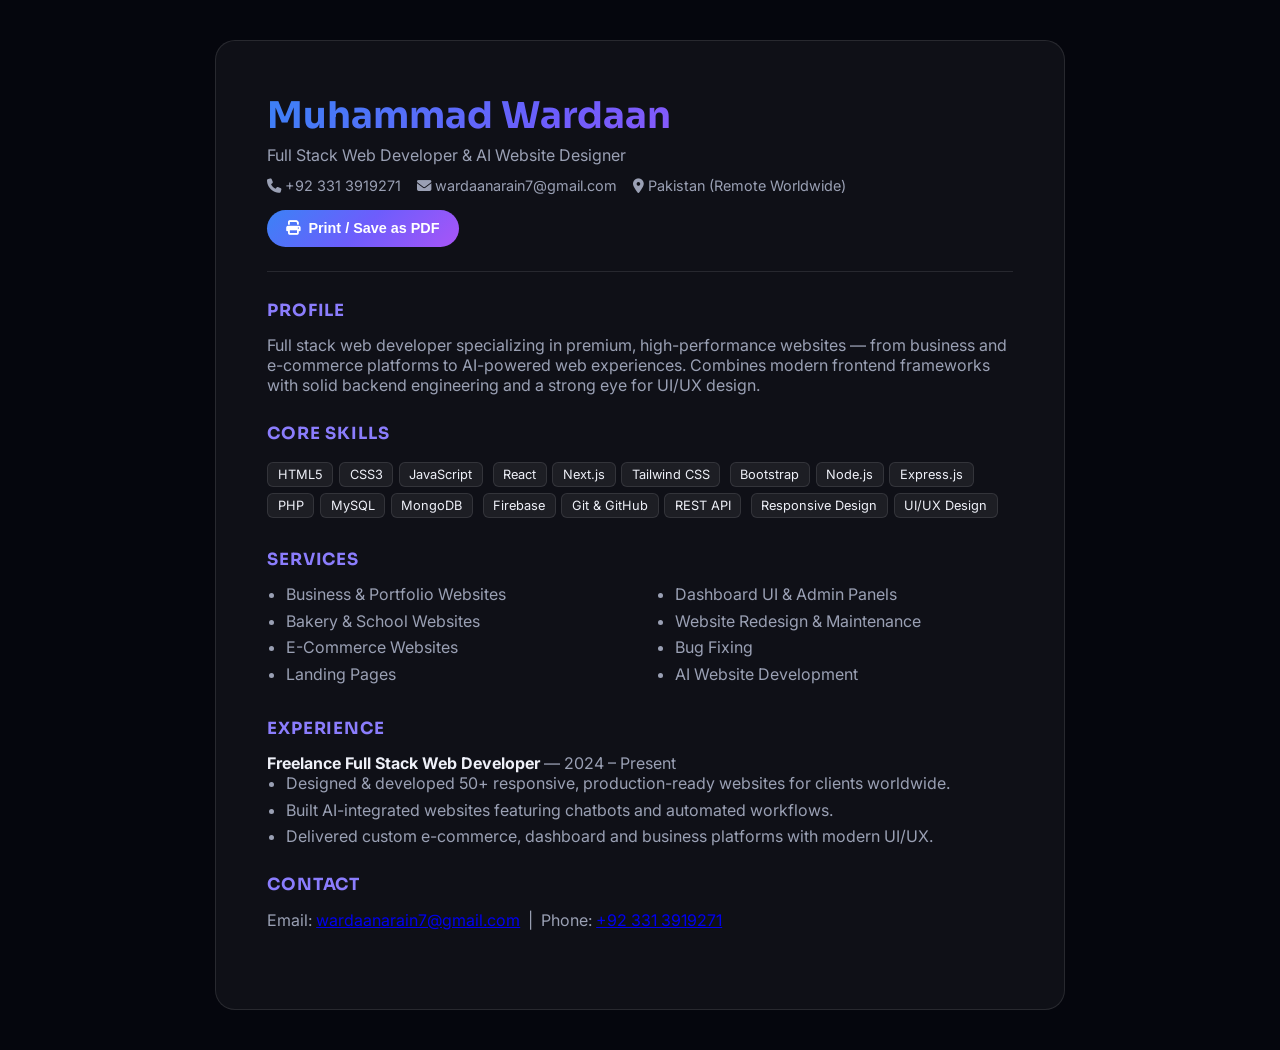
<file: resume.html>
<!DOCTYPE html>
<html lang="en">
<head>
<meta charset="UTF-8" />
<meta name="viewport" content="width=device-width, initial-scale=1.0" />
<title>Muhammad Wardaan — Resume / CV</title>
<meta name="description" content="Resume of Muhammad Wardaan, Full Stack Web Developer & AI Website Designer." />
<link href="https://fonts.googleapis.com/css2?family=Sora:wght@600;700;800&family=Inter:wght@400;500;600&display=swap" rel="stylesheet" />
<link rel="stylesheet" href="https://cdnjs.cloudflare.com/ajax/libs/font-awesome/6.5.1/css/all.min.css" integrity="sha512-DTOQO9RWCH3ppGqcWaEA1BIZOC6xxalwEsw9c2QQeAIftl+Vegovlnee1c9QX4TctnWMn13TZye+giMm8e2LwA==" crossorigin="anonymous" referrerpolicy="no-referrer" />
<style>
  :root{
    --bg:#05060d; --surface:rgba(255,255,255,.045); --border:rgba(255,255,255,.1);
    --text:#eef0f8; --muted:#9aa0b4; --primary:#8b7dfd; --secondary:#3b82f6;
    --gradient:linear-gradient(135deg,#3b82f6,#6d5dfc,#a855f7);
  }
  *{box-sizing:border-box;margin:0;padding:0;}
  body{font-family:'Inter',sans-serif;background:var(--bg);color:var(--text);padding:2.5rem 1.25rem;}
  .sheet{max-width:850px;margin:0 auto;background:var(--surface);border:1px solid var(--border);border-radius:20px;padding:clamp(1.5rem,4vw,3.5rem);}
  h1,h2{font-family:'Sora',sans-serif;}
  .head{display:flex;flex-wrap:wrap;justify-content:space-between;align-items:flex-end;gap:1rem;border-bottom:1px solid var(--border);padding-bottom:1.5rem;margin-bottom:1.75rem;}
  .head h1{font-size:clamp(1.6rem,4vw,2.3rem);background:var(--gradient);-webkit-background-clip:text;background-clip:text;color:transparent;}
  .head p{color:var(--muted);margin-top:.35rem;}
  .contact-line{display:flex;flex-wrap:wrap;gap:1rem;font-size:.9rem;color:var(--muted);}
  .contact-line a{color:var(--text);text-decoration:none;}
  .print-btn{display:inline-flex;align-items:center;gap:.5rem;padding:.65rem 1.2rem;border-radius:999px;background:var(--gradient);color:#fff;border:none;font-weight:600;cursor:pointer;font-size:.9rem;}
  section{margin-bottom:1.75rem;}
  section h2{font-size:1.05rem;text-transform:uppercase;letter-spacing:.05em;color:var(--primary);margin-bottom:.9rem;}
  .grid2{display:grid;grid-template-columns:1fr 1fr;gap:.5rem 2rem;}
  ul{padding-left:1.2rem;color:var(--muted);}
  li{margin-bottom:.4rem;}
  p{color:var(--muted);}
  .tag{display:inline-block;background:rgba(255,255,255,.06);border:1px solid var(--border);border-radius:6px;padding:.25rem .6rem;font-size:.8rem;margin:.2rem .35rem .2rem 0;color:var(--text);}
  @media (max-width:600px){.grid2{grid-template-columns:1fr;}}
  @media print{
    body{background:#fff;color:#111;padding:0;}
    .sheet{border:none;background:#fff;box-shadow:none;}
    .print-btn{display:none;}
    .head h1{-webkit-text-fill-color:#3b3bd6;}
    section h2{color:#5b3bd6;}
    p, ul{color:#333;}
  }
</style>
</head>
<body>
  <div class="sheet">
    <div class="head">
      <div>
        <h1>Muhammad Wardaan</h1>
        <p>Full Stack Web Developer &amp; AI Website Designer</p>
        <div class="contact-line" style="margin-top:.75rem;">
          <span><i class="fa-solid fa-phone"></i> +92 331 3919271</span>
          <span><i class="fa-solid fa-envelope"></i> wardaanarain7@gmail.com</span>
          <span><i class="fa-solid fa-location-dot"></i> Pakistan (Remote Worldwide)</span>
        </div>
      </div>
      <button class="print-btn" onclick="window.print()"><i class="fa-solid fa-print"></i> Print / Save as PDF</button>
    </div>

    <section>
      <h2>Profile</h2>
      <p>Full stack web developer specializing in premium, high-performance websites — from business and e-commerce platforms to AI-powered web experiences. Combines modern frontend frameworks with solid backend engineering and a strong eye for UI/UX design.</p>
    </section>

    <section>
      <h2>Core Skills</h2>
      <div>
        <span class="tag">HTML5</span><span class="tag">CSS3</span><span class="tag">JavaScript</span>
        <span class="tag">React</span><span class="tag">Next.js</span><span class="tag">Tailwind CSS</span>
        <span class="tag">Bootstrap</span><span class="tag">Node.js</span><span class="tag">Express.js</span>
        <span class="tag">PHP</span><span class="tag">MySQL</span><span class="tag">MongoDB</span>
        <span class="tag">Firebase</span><span class="tag">Git &amp; GitHub</span><span class="tag">REST API</span>
        <span class="tag">Responsive Design</span><span class="tag">UI/UX Design</span>
      </div>
    </section>

    <section>
      <h2>Services</h2>
      <div class="grid2">
        <ul>
          <li>Business &amp; Portfolio Websites</li>
          <li>Bakery &amp; School Websites</li>
          <li>E-Commerce Websites</li>
          <li>Landing Pages</li>
        </ul>
        <ul>
          <li>Dashboard UI &amp; Admin Panels</li>
          <li>Website Redesign &amp; Maintenance</li>
          <li>Bug Fixing</li>
          <li>AI Website Development</li>
        </ul>
      </div>
    </section>

    <section>
      <h2>Experience</h2>
      <p><strong style="color:var(--text)">Freelance Full Stack Web Developer</strong> — 2024 – Present</p>
      <ul>
        <li>Designed &amp; developed 50+ responsive, production-ready websites for clients worldwide.</li>
        <li>Built AI-integrated websites featuring chatbots and automated workflows.</li>
        <li>Delivered custom e-commerce, dashboard and business platforms with modern UI/UX.</li>
      </ul>
    </section>

    <section>
      <h2>Contact</h2>
      <p>Email: <a href="mailto:wardaanarain7@gmail.com">wardaanarain7@gmail.com</a> &nbsp;|&nbsp; Phone: <a href="tel:+923313919271">+92 331 3919271</a></p>
    </section>
  </div>
</body>
</html>
</file>
